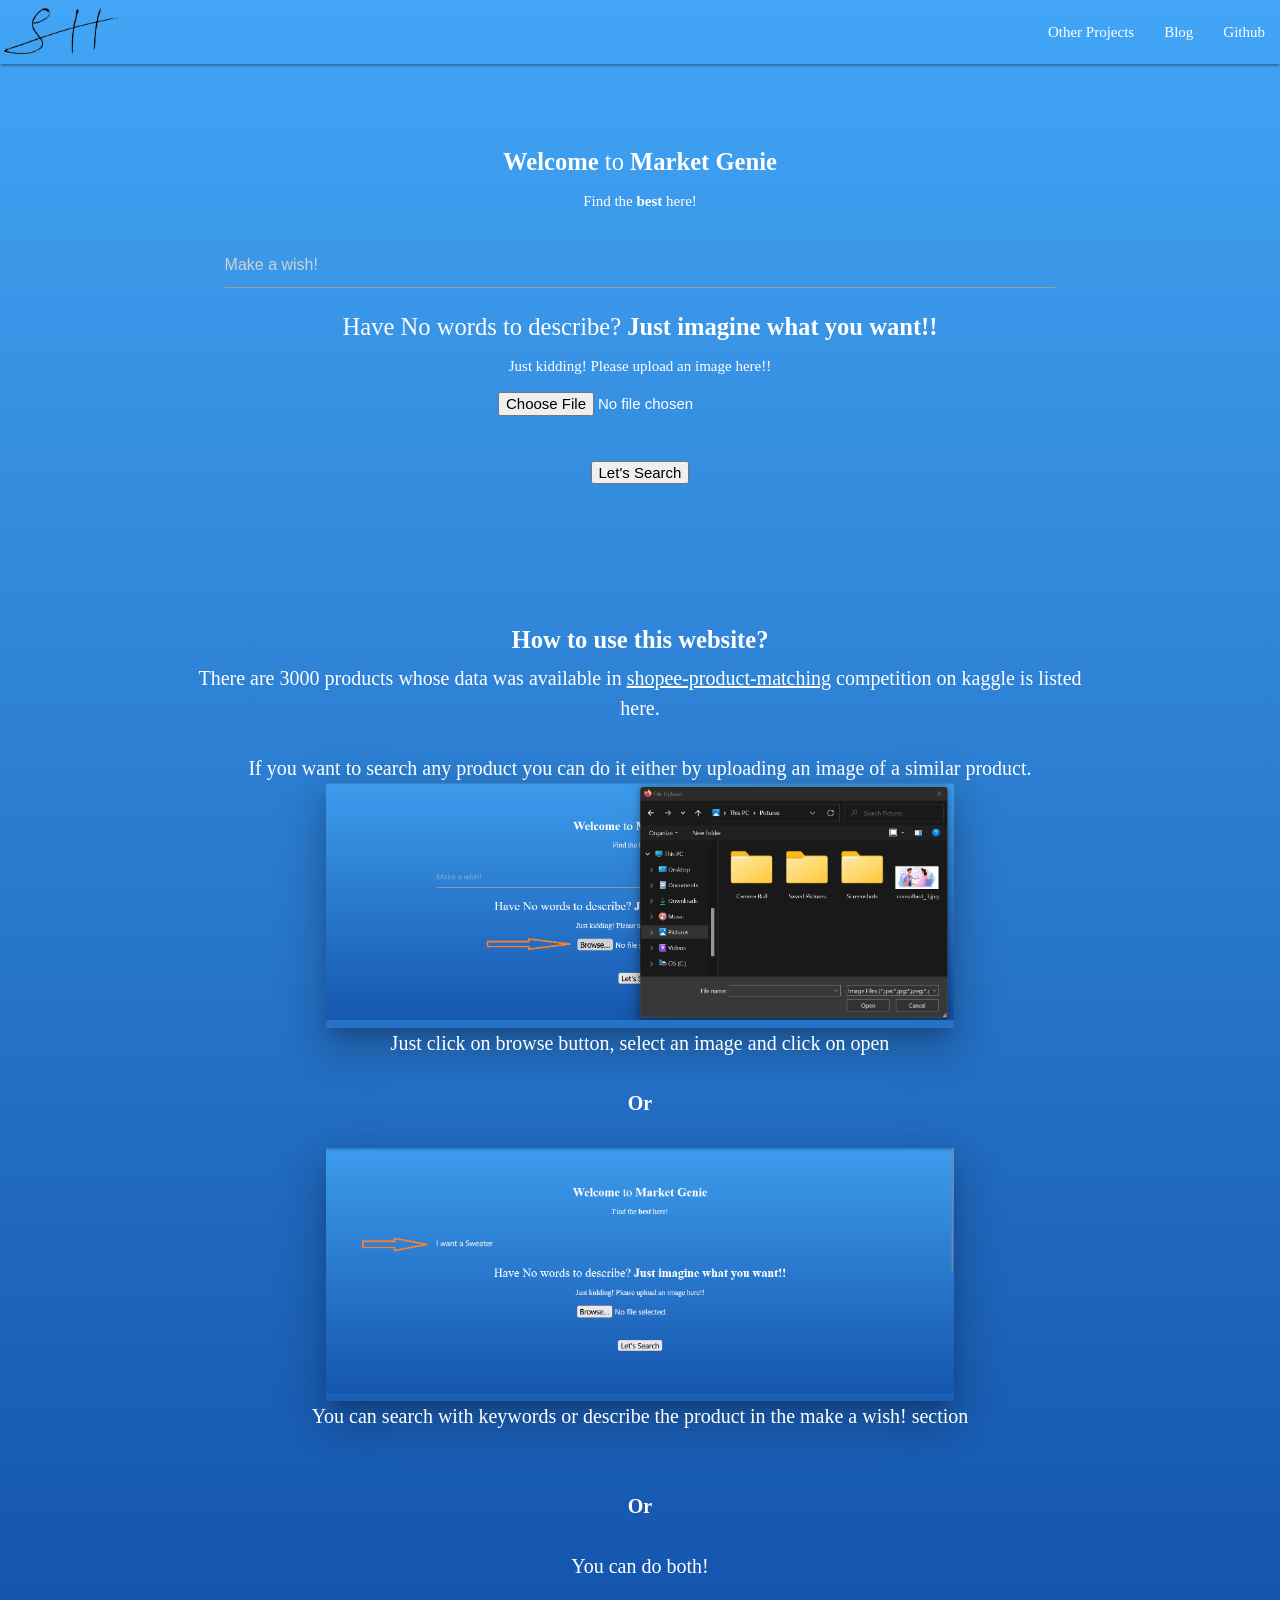
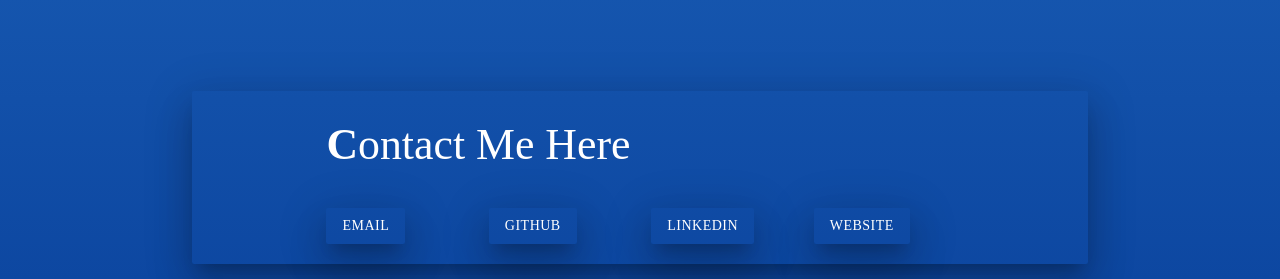
<file: templates/index.html>
<!DOCTYPE html>
<html>
    <head>
        <meta charset="utf-8" />
        <meta name="viewport" content="width=device-width, initial-scale=1.0">
        <title>Product Genie</title>
        <link rel="icon" href="../static/portfolioLogo.png" type="image/icon type">
        <link rel="stylesheet" href="https://cdnjs.cloudflare.com/ajax/libs/materialize/1.0.0/css/materialize.min.css">
        <link href="https://fonts.googleapis.com/icon?family=Material+Icons" rel="stylesheet">
        <script src="https://code.jquery.com/jquery-3.6.0.js" integrity="sha256-H+K7U5CnXl1h5ywQfKtSj8PCmoN9aaq30gDh27Xc0jk=" crossorigin="anonymous"></script>
        <script src="https://cdnjs.cloudflare.com/ajax/libs/materialize/1.0.0/js/materialize.min.js"></script>
        <link rel="stylesheet" href="../static/style.css">
    </head>
    <body>
        <div class="navbar-fixed">
            <nav class='no-shadows'>
            <div class="nav-wrapper">
              <a href="/" class="brand-logo">
                <img class="logo" src="../static/portfolioLogo.png">
              </a>
              <ul id="nav-mobile" class="right hide-on-med-and-down">
                <li><a href="#Projects">Other Projects</a></li>
                <li><a href="#Blog">Blog</a></li>
                <li><a href="#GitHub">Github</a></li>
              </ul>
            </div>
            </nav>
        </div>
        
        <div><br><br><br>
            <div class="name white-text row">
                <center><h5><b>Welcome</b> to <b>Market Genie</b></h5>
                    <p>Find the <b>best</b> here!</p>
                </center>
                <div class="col s1 m2 l2"></div>
                <div class="col input-field s10 m8 l8">
                    <center>
                        <form action="/search" method="post" enctype="multipart/form-data">            
                            <input type="text" placeholder="Make a wish!" class="white-text" name="text">
                            <br>
                            <h5>Have No words to describe?<b> Just imagine what you want!!</b></h5>
                            <p>Just kidding! Please upload an image here!!</p>
                            <input type="file" accept="image/*" name="file">
                            <br><br><br>
                            <button type="submit">
                                <span>Let's Search</span>
                            </button>
                        </form>
                    </center>
                </div>
                <div class="col s1 m2 l2">
                </div>
            </div>
            <br><br><br><br>
            <div class="white-text text container">
                <center><h5><b>How to use this website?</b></h5></center>
                <div>
                    <center>
                    There are 3000 products whose data was available in <a class="white-text" href="https://www.kaggle.com/c/shopee-product-matching">
                    <u>shopee-product-matching</u></a> competition on kaggle is listed here.
                    <br><br>
                    If you want to search any product you can do it either by uploading an image of a similar product.<br>
                    <div class="container z-depth-5">
                        <img src="../static/Screenshot 2022-11-24 084038.png" width="100%">
                    </div>
                    Just click on browse button, select an image and click on open
                    <br><br>
                    <b>Or</b>
                    <br><br>
                    <div class="container z-depth-5">
                        <img src="../static/Screenshot 2022-11-24 090415.png" width="100%">
                    </div>
                    You can search with keywords or describe the product in the make a wish! section
                    <br>
                    <br><br>
                    <b>Or</b>
                    <br><br>
                    You can do both!
                    <br><br><br><br>
                    </center>
                </div>
            </div>
            <div class="white-text" id="Contact">
                <div class="container">
                    <div class="row"></div>
                        <div class="col s12 m12 l12">
                            <div class="card horizontal no-shadows z-depth-5">
                                <div class="container">
                                    <h3><b>C</b>ontact Me Here</h3>
                                    <br>
                                    <div class="row">
                                        <div class="col m3 l3 s3">
                                            <a href="mailto: reachsumanthegde@gmail.com" class="white-text btn no-shadows z-depth-5">Email</a>
                                        </div>
                                        <div class="col m3 l3 s3">
                                            <a href="https://github.com/sumanthegdegithub/" class="white-text btn no-shadows z-depth-5">GitHub</a>
                                        </div>
                                        <div class="col m3 l3 s3">
                                            <a href="https://www.linkedin.com/in/reachsumanthegde/" class="white-text btn no-shadows z-depth-5">LinkedIn</a>
                                        </div>
                                        <div class="col m3 l3 s3">
                                            <a href="https://medium.com/@sumanthegde1999" class="white-text btn no-shadows z-depth-5">Website</a>
                                        </div>
        
                                    </div>
                                </div>
                            </div>
                        </div>
                    </div>
                </div>
        </div>
    </body>
</html>
</file>
<file: static/style.css>
body{
    font-family: 'Times New Roman', serif;
    background-image: linear-gradient(#42a5f5, #0d47a1);
}

.no-shadows {
background-color: transparent;
}

.logo{
height: 64px;
}
.fill_screen{
position: relative;
left: 0px;
top: 0px;
height: 100vh;
width: 100%;
}
.name{
position: relative;
top: 10%;
}
.quote{
position: relative;
top: 10vh;
}
.head_logo{
height: 128px;
}
.img{
height: 180px;
}

.downbutton{
position: absolute;
right: 5%;
bottom: 100px;
}
.text{
font-size: 20px;
}
.smalltext{
font-size: 18px;
}
.img{
width: 100%;
}
</file>
